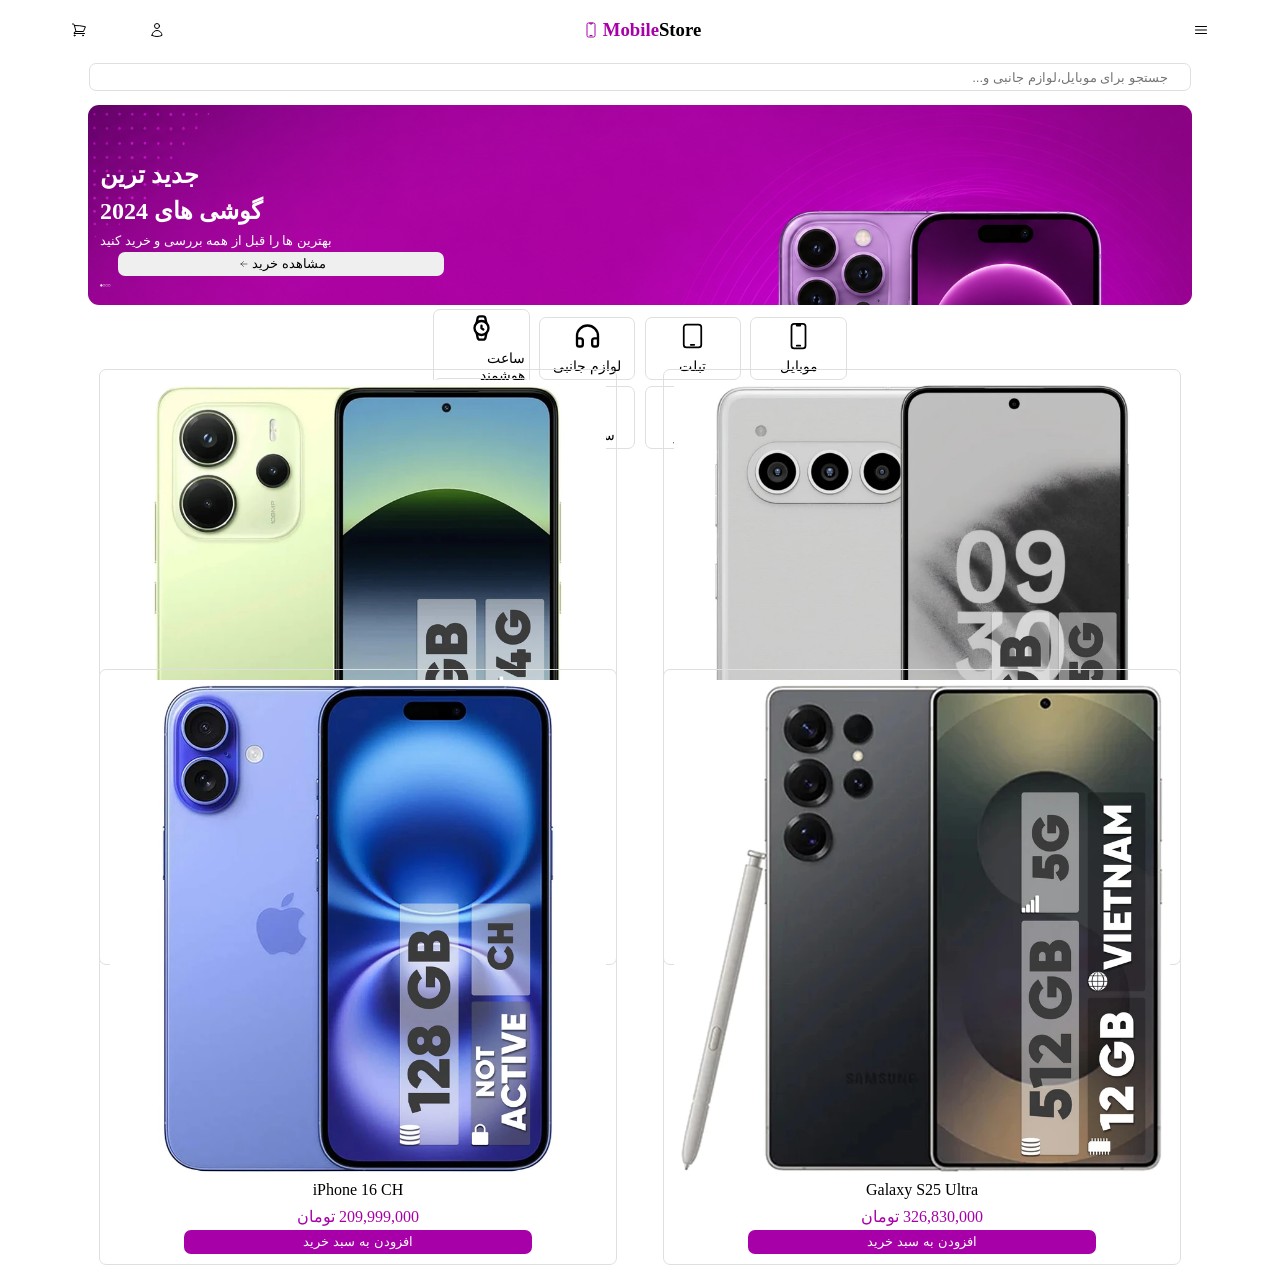
<file: index.html>
<!doctype html>
<html lang="fa" dir="rtl">
  <head>
    <meta charset="UTF-8" />
    <meta name="viewport" content="width=device-width, initial-scale=1.0" />
    <title>mobile Store</title>
    <link rel="stylesheet" href="style.css" />
  </head>
  <body>
    <header>
      <div class="header1">
        <div class="icon-right">
          <svg
            xmlns="http://www.w3.org/2000/svg"
            fill="none"
            viewBox="0 0 24 24"
            stroke-width="1.5"
            stroke="currentColor"
            class="size-6"
          >
            <path
              stroke-linecap="round"
              stroke-linejoin="round"
              d="M3.75 6.75h16.5M3.75 12h16.5m-16.5 5.25h16.5"
            />
          </svg>
        </div>
        <div class="text">
          <h3><span>Mobile</span>Store</h3>
          <svg
            xmlns="http://www.w3.org/2000/svg"
            fill="none"
            viewBox="0 0 24 24"
            stroke-width="1.5"
            stroke="currentColor"
            class="size-6"
          >
            <path
              stroke-linecap="round"
              stroke-linejoin="round"
              d="M10.5 1.5H8.25A2.25 2.25 0 0 0 6 3.75v16.5a2.25 2.25 0 0 0 2.25 2.25h7.5A2.25 2.25 0 0 0 18 20.25V3.75a2.25 2.25 0 0 0-2.25-2.25H13.5m-3 0V3h3V1.5m-3 0h3m-3 18.75h3"
            />
          </svg>
        </div>
        <div class="icon-left">
          <svg
            xmlns="http://www.w3.org/2000/svg"
            fill="none"
            viewBox="0 0 24 24"
            stroke-width="1.5"
            stroke="currentColor"
            class="size-6"
          >
            <path
              stroke-linecap="round"
              stroke-linejoin="round"
              d="M15.75 6a3.75 3.75 0 1 1-7.5 0 3.75 3.75 0 0 1 7.5 0ZM4.501 20.118a7.5 7.5 0 0 1 14.998 0A17.933 17.933 0 0 1 12 21.75c-2.676 0-5.216-.584-7.499-1.632Z"
            />
          </svg>
          <svg
            xmlns="http://www.w3.org/2000/svg"
            fill="none"
            viewBox="0 0 24 24"
            stroke-width="1.5"
            stroke="currentColor"
            class="size-6"
          >
            <path
              stroke-linecap="round"
              stroke-linejoin="round"
              d="M2.25 3h1.386c.51 0 .955.343 1.087.835l.383 1.437M7.5 14.25a3 3 0 0 0-3 3h15.75m-12.75-3h11.218c1.121-2.3 2.1-4.684 2.924-7.138a60.114 60.114 0 0 0-16.536-1.84M7.5 14.25 5.106 5.272M6 20.25a.75.75 0 1 1-1.5 0 .75.75 0 0 1 1.5 0Zm12.75 0a.75.75 0 1 1-1.5 0 .75.75 0 0 1 1.5 0Z"
            />
          </svg>
        </div>
      </div>
      <div class="search-box">
        <input type="search" placeholder="جستجو برای موبایل،لوازم جانبی و..." />
      </div>
      <div class="header3">
        <h2 class="h-top">جدید ترین</h2>
        <h2>گوشی های 2024</h2>
        <p>بهترین ها را قبل از همه بررسی و خرید کنید</p>
        <button>
          مشاهده خرید<svg
            xmlns="http://www.w3.org/2000/svg"
            fill="none"
            viewBox="0 0 24 24"
            stroke-width="1.5"
            stroke="currentColor"
            class="size-6"
          >
            <path
              stroke-linecap="round"
              stroke-linejoin="round"
              d="M10.5 19.5 3 12m0 0 7.5-7.5M3 12h18"
            />
          </svg>
        </button>
        <svg
          xmlns="http://www.w3.org/2000/svg"
          xmlns:xlink="http://www.w3.org/1999/xlink"
          version="1.1"
          x="0px"
          y="0px"
          viewBox="0 0 100 125"
          enable-background="new 0 0 100 100"
          xml:space="preserve"
        >
          <path
            d="M12.525,39.725C6.851,39.725,2.25,44.325,2.25,50c0,5.674,4.601,10.275,10.275,10.275S22.8,55.674,22.8,50  C22.8,44.325,18.2,39.725,12.525,39.725z M36.914,39.725c-5.675,0-10.275,4.6-10.275,10.275c0,5.674,4.601,10.275,10.275,10.275  S47.189,55.674,47.189,50C47.189,44.325,42.589,39.725,36.914,39.725z M36.914,58.275c-4.563,0-8.275-3.712-8.275-8.275  s3.712-8.275,8.275-8.275s8.275,3.712,8.275,8.275S41.478,58.275,36.914,58.275z M61.303,39.725c-5.674,0-10.274,4.6-10.274,10.275  c0,5.674,4.601,10.275,10.274,10.275c5.675,0,10.275-4.601,10.275-10.275C71.578,44.325,66.978,39.725,61.303,39.725z   M61.303,58.275c-4.563,0-8.274-3.712-8.274-8.275s3.712-8.275,8.274-8.275c4.563,0,8.275,3.712,8.275,8.275  S65.866,58.275,61.303,58.275z M85.692,39.725c-5.675,0-10.275,4.6-10.275,10.275c0,5.674,4.601,10.275,10.275,10.275  S95.967,55.674,95.967,50C95.967,44.325,91.367,39.725,85.692,39.725z M85.692,58.275c-4.563,0-8.275-3.712-8.275-8.275  s3.712-8.275,8.275-8.275c4.563,0,8.274,3.712,8.274,8.275S90.255,58.275,85.692,58.275z"
          />
          <text
            x="0"
            y="115"
            fill="#000000"
            font-size="5px"
            font-weight="bold"
            font-family="'Helvetica Neue', Helvetica, Arial-Unicode, Arial, Sans-serif"
          >
            Created by amante de icono
          </text>
          <text
            x="0"
            y="120"
            fill="#000000"
            font-size="5px"
            font-weight="bold"
            font-family="'Helvetica Neue', Helvetica, Arial-Unicode, Arial, Sans-serif"
          >
            from the Noun Project
          </text>
        </svg>
      </div>
      <div class="menu-box">
        <div>
          <svg
            xmlns="http://www.w3.org/2000/svg"
            fill="none"
            viewBox="0 0 24 24"
            stroke-width="1.5"
            stroke="currentColor"
            class="size-6"
          >
            <path
              stroke-linecap="round"
              stroke-linejoin="round"
              d="M10.5 1.5H8.25A2.25 2.25 0 0 0 6 3.75v16.5a2.25 2.25 0 0 0 2.25 2.25h7.5A2.25 2.25 0 0 0 18 20.25V3.75a2.25 2.25 0 0 0-2.25-2.25H13.5m-3 0V3h3V1.5m-3 0h3m-3 18.75h3"
            />
          </svg>
          <p>موبایل</p>
        </div>
        <div>
          <svg
            xmlns="http://www.w3.org/2000/svg"
            fill="none"
            viewBox="0 0 24 24"
            stroke-width="1.5"
            stroke="currentColor"
            class="size-6"
          >
            <path
              stroke-linecap="round"
              stroke-linejoin="round"
              d="M10.5 19.5h3m-6.75 2.25h10.5a2.25 2.25 0 0 0 2.25-2.25v-15a2.25 2.25 0 0 0-2.25-2.25H6.75A2.25 2.25 0 0 0 4.5 4.5v15a2.25 2.25 0 0 0 2.25 2.25Z"
            />
          </svg>
          <p>تبلت</p>
        </div>
        <div>
          <svg
            xmlns="http://www.w3.org/2000/svg"
            width="24"
            height="24"
            viewBox="0 0 24 24"
            fill="none"
            stroke="currentColor"
            stroke-width="2"
            stroke-linecap="round"
            stroke-linejoin="round"
            class="lucide lucide-headphones-icon lucide-headphones"
          >
            <path
              d="M3 14h3a2 2 0 0 1 2 2v3a2 2 0 0 1-2 2H5a2 2 0 0 1-2-2v-7a9 9 0 0 1 18 0v7a2 2 0 0 1-2 2h-1a2 2 0 0 1-2-2v-3a2 2 0 0 1 2-2h3"
            />
          </svg>
          <p>لوازم جانبی</p>
        </div>
        <div>
          <svg
            xmlns="http://www.w3.org/2000/svg"
            width="24"
            height="24"
            viewBox="0 0 24 24"
            fill="none"
            stroke="currentColor"
            stroke-width="2"
            stroke-linecap="round"
            stroke-linejoin="round"
            class="lucide lucide-watch-icon lucide-watch"
          >
            <path d="M12 10v2.2l1.6 1" />
            <path
              d="m16.13 7.66-.81-4.05a2 2 0 0 0-2-1.61h-2.68a2 2 0 0 0-2 1.61l-.78 4.05"
            />
            <path
              d="m7.88 16.36.8 4a2 2 0 0 0 2 1.61h2.72a2 2 0 0 0 2-1.61l.81-4.05"
            />
            <circle cx="12" cy="12" r="6" />
          </svg>
          <p>ساعت هوشمند</p>
        </div>
        <div>
          <svg
            xmlns="http://www.w3.org/2000/svg"
            id="Layer_1"
            data-name="Layer 1"
            viewBox="0 0 122.88 105.57"
          >
            <defs>
              <style>
                .cls-1 {
                  fill-rule: evenodd;
                }
              </style>
            </defs>
            <title>earbuds</title>
            <path
              class="cls-1"
              d="M108.66,1.48a28,28,0,0,1,13.06,9.34c.79,1,1.18,6.82,1.16,12.54,0,5.21-.34,10.54-1,12.29a2.17,2.17,0,0,1-.19.41,25,25,0,0,1-15.64,10.35A26.7,26.7,0,0,1,89.39,44.8V86.08H70.62V40.8h0v0c0-2.6.15-5,.38-7.28v0A60.7,60.7,0,0,1,72,27,41.14,41.14,0,0,1,79.6,10,25.77,25.77,0,0,1,92.88,1a26.39,26.39,0,0,1,15.78.51ZM30.94,7.92a18.66,18.66,0,0,1,4.88,3.62,25.59,25.59,0,0,1,4,5.29,1.38,1.38,0,0,1-2.39,1.37,22.86,22.86,0,0,0-3.56-4.72,16.05,16.05,0,0,0-4.15-3.08,1.38,1.38,0,0,1,1.21-2.48Zm78.06,6h1.11a2.67,2.67,0,0,1,2.66,2.67V28.89a2.67,2.67,0,0,1-2.66,2.67H109a2.68,2.68,0,0,1-2.67-2.67V16.6A2.68,2.68,0,0,1,109,13.93ZM93.74,8.55a1.39,1.39,0,0,1-.63,1.85A15.89,15.89,0,0,0,89,13.48,22.51,22.51,0,0,0,85.4,18.2,1.38,1.38,0,0,1,83,16.83a25.59,25.59,0,0,1,4-5.29,18.82,18.82,0,0,1,4.88-3.62,1.39,1.39,0,0,1,1.85.63Zm-81,5.38h1.11A2.67,2.67,0,0,1,16.5,16.6V28.89a2.67,2.67,0,0,1-2.66,2.67H12.73a2.68,2.68,0,0,1-2.67-2.67V16.6a2.68,2.68,0,0,1,2.67-2.67ZM14.22,1.48A26.39,26.39,0,0,1,30,1a25.77,25.77,0,0,1,13.28,9,41.14,41.14,0,0,1,7.61,17,60.7,60.7,0,0,1,1,6.49v0c.23,2.27.35,4.68.38,7.28v0h0V86.08H33.49V44.8A26.7,26.7,0,0,1,16.8,46.41,25,25,0,0,1,1.16,36.06,2.17,2.17,0,0,1,1,35.65C.34,33.9,0,28.57,0,23.36c0-5.72.37-11.51,1.16-12.54A28,28,0,0,1,14.22,1.48Zm38,90.41v5.23c.23,11-19.08,11.59-18.77-.14V91.89Zm18.36,0H89.39V97c.31,11.73-19,11.13-18.77.14V91.89Z"
            />
          </svg>
          <p>هدفون</p>
        </div>
        <div>
          <svg
            xmlns="http://www.w3.org/2000/svg"
            width="24"
            height="24"
            viewBox="0 0 24 24"
            fill="none"
            stroke="currentColor"
            stroke-width="2"
            stroke-linecap="round"
            stroke-linejoin="round"
            class="lucide lucide-plug-zap-icon lucide-plug-zap"
          >
            <path
              d="M6.3 20.3a2.4 2.4 0 0 0 3.4 0L12 18l-6-6-2.3 2.3a2.4 2.4 0 0 0 0 3.4Z"
            />
            <path d="m2 22 3-3" />
            <path d="M7.5 13.5 10 11" />
            <path d="M10.5 16.5 13 14" />
            <path d="m18 3-4 4h6l-4 4" />
          </svg>
          <p>شارژر</p>
        </div>
        <div>
          <svg
            xmlns="http://www.w3.org/2000/svg"
            width="24"
            height="24"
            viewBox="0 0 24 24"
            fill="none"
            stroke="currentColor"
            stroke-width="2"
            stroke-linecap="round"
            stroke-linejoin="round"
            class="lucide lucide-card-sim-icon lucide-card-sim"
          >
            <path d="M12 14v4" />
            <path
              d="M14.172 2a2 2 0 0 1 1.414.586l3.828 3.828A2 2 0 0 1 20 7.828V20a2 2 0 0 1-2 2H6a2 2 0 0 1-2-2V4a2 2 0 0 1 2-2z"
            />
            <path d="M8 14h8" />
            <rect x="8" y="10" width="8" height="8" rx="1" />
          </svg>
          <p>سیمکارت</p>
        </div>

        <div>
          <svg
            xmlns="http://www.w3.org/2000/svg"
            fill="none"
            viewBox="0 0 24 24"
            stroke-width="1.5"
            stroke="currentColor"
            class="size-6"
          >
            <path
              stroke-linecap="round"
              stroke-linejoin="round"
              d="M3.75 6.75h16.5M3.75 12h16.5m-16.5 5.25h16.5"
            />
          </svg>
          <p>سایر محصولات</p>
        </div>
      </div>
    </header>
    <main>
      <div class="main-title">
        <div class="box-right"><h3>پر فروش ترین محصولات</h3></div>
        <div class="box-left">
          <p>مشاهده همه</p>
          <svg
            xmlns="http://www.w3.org/2000/svg"
            fill="none"
            viewBox="0 0 24 24"
            stroke-width="1.5"
            stroke="currentColor"
            class="size-6"
          >
            <path
              stroke-linecap="round"
              stroke-linejoin="round"
              d="M10.5 19.5 3 12m0 0 7.5-7.5M3 12h18"
            />
          </svg>
        </div>
      </div>
      <div class="main-text">
        <div>
          <img src="img-daria-WEBP.webp" alt="داریا باند ۲" />
          <p>داریا باند 2</p>
          <p class="price">49,900,000 تومان</p>
          <button>
           افزودن به سبد خرید
          </button>
        </div>
        <div>
          <img src="img-xiaomi-WEBP.webp" alt="" />
          <p>Redmi Note 14 4G</p>
          <p class="price">35,899,000 تومان</p>
          <button>
                       افزودن به سبد خرید
          </button>
        </div>
        <div>
          <img src="img-Samsung-WEBP.webp" alt="" />
          <p>Galaxy S25 Ultra</p>
          <p class="price">326,830,000 تومان</p>
          <button>
                      افزودن به سبد خرید
          </button>
        </div>
        <div>
          <img src="img-Apple-WEBP.webp" alt="" />
          <p>iPhone 16 CH</p>
          <p class="price">209,999,000 تومان</p>
          <button>
                      افزودن به سبد خرید

          </button>
        </div>
      </div>
    </main>
  </body>
</html>
</file>
<file: style.css>
* {
  margin: 0;
  padding: 0;
  box-sizing: border-box;
}
body {
  max-width: 1200px;
  margin: 0 auto;
}
:root {
  --color: rgb(168, 0, 168);
}
/* -------------------------------------------------------------  */
/* header */
header {
  display: flex;
  flex-direction: column;
  align-items: center;
}
/* .header1 */
.header1 {
  display: grid;
  grid-template-columns: 1fr 2fr 1fr;
  grid-template-rows: repeat(1, 60px);
  justify-content: center;
  align-items: center;
  width: 100%;
  padding: 0;
}
.header1 > div {
  display: flex;
  align-items: center;
}
.icon-right {
  justify-content: flex-start;
}
.icon-right > svg {
  margin: 0% 9%;
  width: 24px;
  height: 24px;
}

.text {
  justify-content: center;
}
.text > svg {
  width: 24px;
  height: 24px;
  color: var(--color);
}
.text > h3 > span {
  color: var(--color);
}
.text > h3 {
  padding: 0;
  margin: 0;
}
.icon-left {
  justify-content: flex-end;
}
.icon-left > svg {
  margin: 0% 9%;
  width: 24px;
  height: 24px;
}
/* .serarch-box */
.search-box {
  display: flex;
  justify-content: center;
  align-items: center;
  width: 100%;
  height: 30px;
  margin-top: 2px;
  padding: 1px;
}
.search-box > input {
  width: 92%;
  height: 100%;
  border: 1px solid rgb(223, 223, 223);
  border-radius: 7px;
}
input::placeholder {
  padding-right: 2%;
}
/* header3 */
.header3 {
  padding: 8px;
  display: flex;
  flex-direction: column;
  align-items: flex-end;
  color: white;
  margin-top: 13px;
  margin-bottom: 10px;
  background-image: url(image-background-PNG.png);
  background-size: cover;
  height: 200px;
  width: 92%;
  border-radius: 11px;
}
.header3 > .h-top {
  margin-top: 4%;
}
.header3 > button > svg {
  width: 16px;
  height: 16px;
}
.header3 > button {
  display: flex;
  justify-content: center;
  align-items: center;
  margin-left: 2%;
  width: 30%;
  border: none;
  border-radius: 7px;
}
.header3 > button:hover {
  background-color: black;
  color: gold;
  cursor: pointer;
}
.header3 > h2,
p,
button,
svg {
  padding: 4px;
}
.header3 > p {
  font-size: 80%;
  font-family: Arial, Helvetica, sans-serif;
}
.header3 > svg path {
fill: white;
}
/* .menu-box */
.menu-box>div>svg{
  width: 49px;
  height: 36px;
}
.menu-box{
  display: grid;
  grid-template-columns: repeat(4 , 36%);
grid-template-rows: repeat(2 , 67px);
justify-content: center;
align-items: center;
gap:2px 2%;
}
.menu-box>div>p{
  font-size: 89%;
}
.menu-box>div{
  display: flex;
  flex-direction: column;
  justify-content: center;
  align-items: center;
   border: 1px solid rgb(223, 223, 223);
  border-radius: 7px;
  margin: 7px 2% 7px 2%;
}
.menu-box>div:hover{
  background-color: black;
  color: gold;
  cursor: pointer;
}
/* main */
main{
  width: 100%;
  margin: 0;
  padding: 0;
  box-sizing: border-box;
display: flex;
flex-direction: column;
}
main>.main-title{
  display: flex;
  flex-direction: row;
  justify-content: center;
 width: 94%;
 height: 60px;
margin: 3px;
}

main>.main-title>.box-right{
  display: flex;
  flex-direction: row;
  justify-content: center;
  align-items: center;
   width: 50%;
}
main>.main-title>.box-right>h3{
  padding: 0;
  margin: 0;
}
 main>.main-title>.box-left{
  width: 50%;
  display: flex;
  flex-direction: row;
  justify-content: flex-end;
  align-items: center;
 }
main>.main-title>.box-left>p{
   padding: 0;
  margin: 0;
   color: var(--color);
}
main>.main-title>.box-left>svg{
  width: 21px;
  height: 26px;
  color: var(--color);
}
main>.main-text{
  
   width: 100%;
  margin: 0;
  padding: 0;
  box-sizing: border-box;
  display: grid;
  grid-template-columns: repeat(2 , 45%);
  grid-template-rows: repeat(2 , 300px);
  gap: 0% 2%;
  justify-content: center;
  align-items: center;
}
main>.main-text>div{
  padding: 10px;
   margin: 7px 2% 7px 2%;
  display: flex;
  flex-direction: column;
   justify-content: center;
  align-items: center;

  border: 1px solid rgb(223, 223, 223);
  border-radius: 7px;
}
main>.main-text>div>img{
  height: 56%;
  width: 100%;
 
}
main>.main-text>div>button{
  width: 70%;
  height: 24px;
  display: flex;
  flex-direction: row;
   justify-content: center;
  align-items: center;
      border-radius: 7px;
      background-color: var(--color);
      border: none;
      color: white;

}
main>.main-text>div>button:hover{
  background-color: rgb(255, 177, 255);
  color: black;
}
main>.main-text>div>button>svg{
width: 20px;
height: 20px;
color: var(--color);
}
main>.main-text>div>p{

}
.price{
  color: var(--color);
}
</file>
